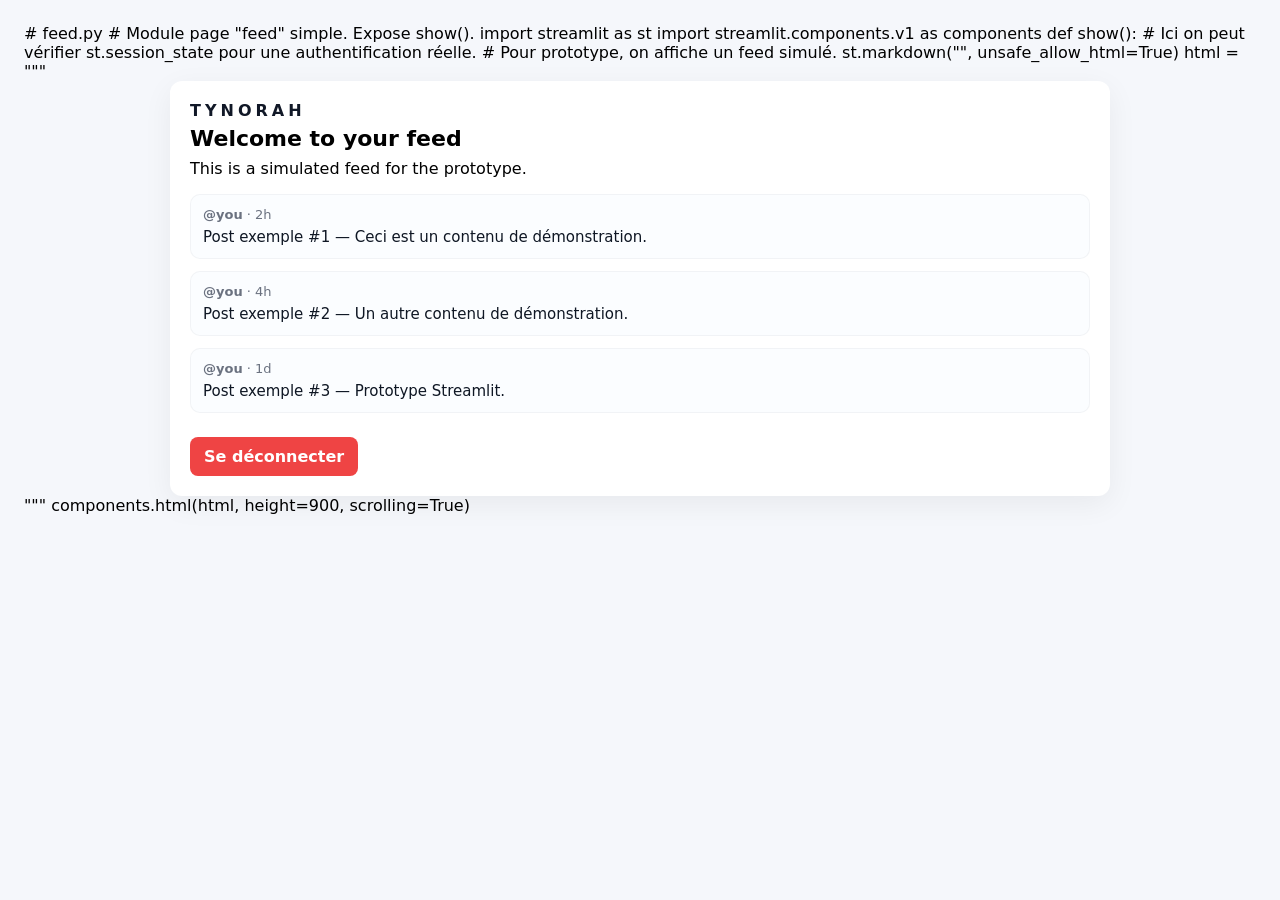
<file: feed.html>
# feed.py
# Module page "feed" simple. Expose show().

import streamlit as st
import streamlit.components.v1 as components

def show():
    # Ici on peut vérifier st.session_state pour une authentification réelle.
    # Pour prototype, on affiche un feed simulé.
    st.markdown("<style>.stApp { min-height: 100vh; }</style>", unsafe_allow_html=True)

    html = """
    <!doctype html>
    <html lang="fr">
    <head>
      <meta charset="utf-8">
      <meta name="viewport" content="width=device-width, initial-scale=1">
      <title>Tynorah — Feed</title>
      <style>
        html,body{height:100%;margin:0;font-family:Inter,system-ui,Arial;}
        body{background:#f5f7fb;min-height:100vh;padding:24px;box-sizing:border-box;}
        .card{max-width:900px;margin:0 auto;background:#fff;border-radius:12px;padding:20px;box-shadow:0 8px 30px rgba(2,6,23,0.06);}
        .brand{font-weight:800;letter-spacing:4px;color:#111827;margin-bottom:6px;}
        .title{font-size:22px;font-weight:800;margin-bottom:8px;}
        .post{background:#fbfdff;border-radius:10px;padding:12px;margin-bottom:12px;border:1px solid rgba(15,23,36,0.04);}
        .post-header{color:#6b7280;font-size:13px;margin-bottom:6px;}
        .post-body{font-size:15px;color:#0f1724;}
        .btn-logout{display:inline-block;margin-top:12px;padding:10px 14px;border-radius:8px;background:#ef4444;color:#fff;text-decoration:none;font-weight:700;}
      </style>
    </head>
    <body>
      <div class="card">
        <div class="brand">TYNORAH</div>
        <div class="title">Welcome to your feed</div>
        <div class="muted">This is a simulated feed for the prototype.</div>

        <div style="margin-top:16px;">
          <div class="post">
            <div class="post-header"><strong>@you</strong> · 2h</div>
            <div class="post-body">Post exemple #1 — Ceci est un contenu de démonstration.</div>
          </div>
          <div class="post">
            <div class="post-header"><strong>@you</strong> · 4h</div>
            <div class="post-body">Post exemple #2 — Un autre contenu de démonstration.</div>
          </div>
          <div class="post">
            <div class="post-header"><strong>@you</strong> · 1d</div>
            <div class="post-body">Post exemple #3 — Prototype Streamlit.</div>
          </div>
        </div>

        <div style="margin-top:12px;">
          <a href="?page=signin" target="_top" class="btn-logout">Se déconnecter</a>
        </div>
      </div>
    </body>
    </html>
    """

    components.html(html, height=900, scrolling=True)
</file>
